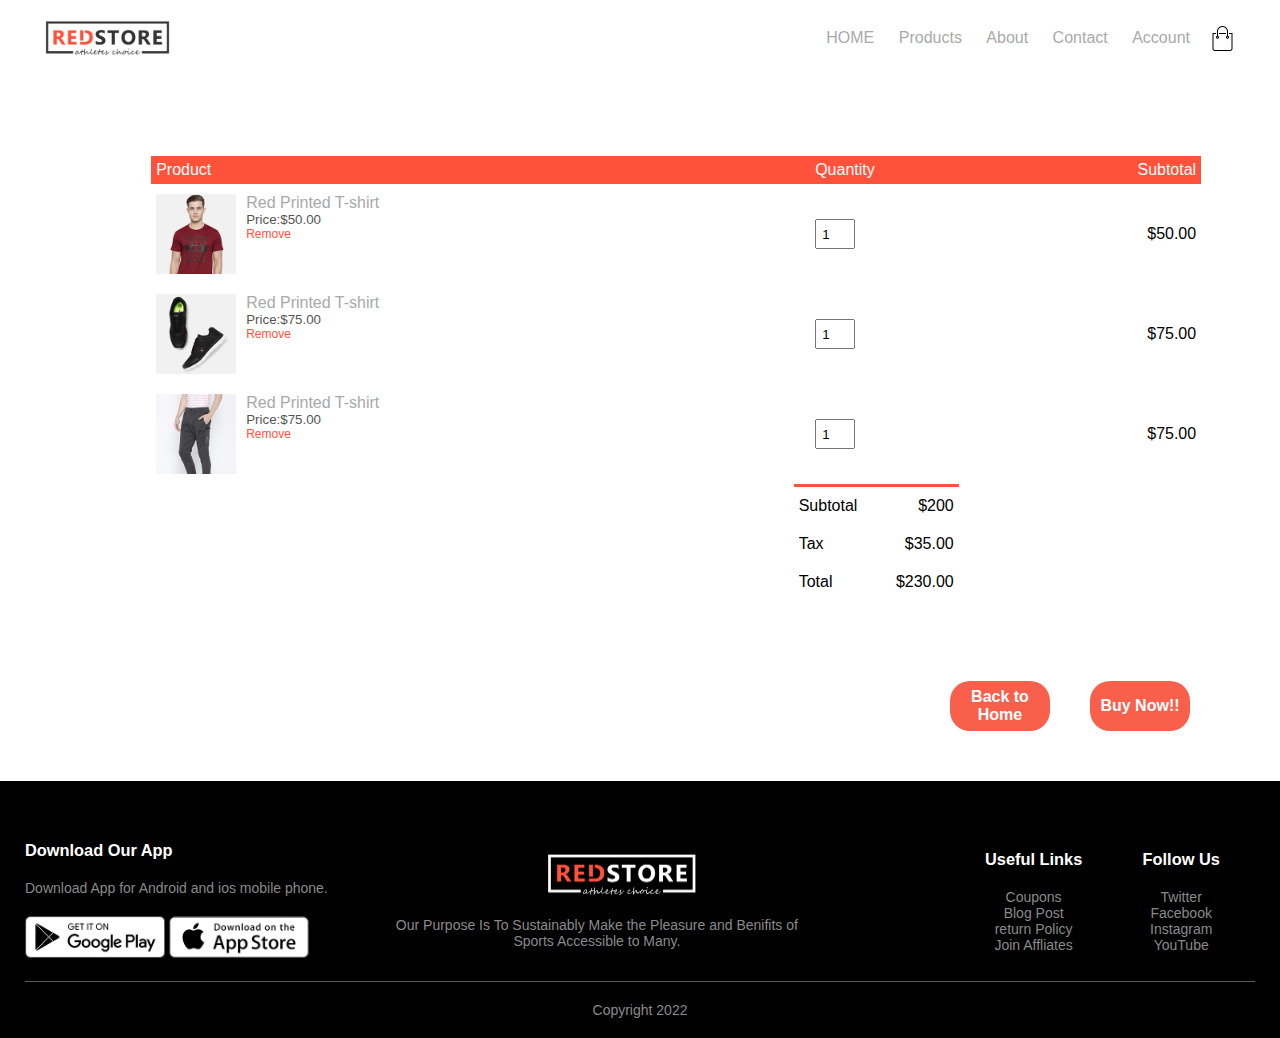
<file: cart.html>
<html lang="en">
  <head>
    <meta charset="UTF-8" />
    <meta http-equiv="X-UA-Compatible" content="IE=edge" />
    <meta name="viewport" content="width=device-width, initial-scale=1.0" />
    <title>All-Products RedStore |Ecommerce Website Design</title>
    <link rel="stylesheet" href="style.css" />
    <link
      rel="stylesheet"
      href="https://cdnjs.cloudflare.com/ajax/libs/font-awesome/4.7.0/css/font-awesome.min.css"
    />
  </head>
  <body onchange="altotal();fultotal();">
    <div class="container">

      <!-- git test -->
      <div class="navbar">
        <div class="logo">
          <a href="home.html"><img src="images/logo.png" width="125px" /></a>
        </div>
        <nav>
          <ul id="menuitems">
            <li id="hovnav"><a href="home.html">HOME</a></li>
            <li id="hovnav"><a href="products.html">Products</a></li>
            <li id="hovnav"><a href="#about">About</a></li>
            <li id="hovnav"><a href="#about">Contact</a></li>
            <li id="hovnav"><a href="login.html">Account</a></li>
          </ul>
        </nav>
        <a href="cart.html"
          ><img src="images/cart.png" width="25px" height="25px"
        /></a>
        <img src="images/menu.png" class="menuicon" onclick="menutoggle()" />
      </div>
    </div>
    <!-- ---------cart iteam details------------->
    <div class="actualconfirm">
      <div class="confirm" id="confirm">
        <span style="font-size: 18px; color: black"
          >Do you wish to delete?</span
        >
        <div>
          <div class="buttons">
            <button style="border-radius: 0px 0px 0px 10px">Cancel</button>
            <button
              style="border-radius: 0px 0px 10px 0px"
              onclick="deleteitem()"
            >
              OK
            </button>
          </div>
        </div>
      </div>
    </div>

    <div class="small-container cart-page">
      <table>
        <tr>
          <th>Product</th>
          <th>Quantity</th>
          <th>Subtotal</th>
        </tr>
        <tr id="1strow">
          <td>
            <div class="cart-info">
              <img src="images/buy-1.jpg" />
              <div>
                <p>Red Printed T-shirt</p>
                <small>Price:$50.00</small>
                <br />
                <a href="" onclick="remove()">Remove</a>
              </div>
            </div>
          </td>
          <td>
            <input
              type="number"
              id="inum1"
              onchange="stotal1(50.00)"
              value="1"
              min="1"
            />
          </td>
          <td>$<span id="i1">50.00</span></td>
        </tr>
        <tr>
          <td>
            <div class="cart-info">
              <img src="images/buy-2.jpg" />
              <div>
                <p>Red Printed T-shirt</p>
                <small>Price:$75.00</small>
                <br />
                <a href="" onclick="remove()">Remove</a>
              </div>
            </div>
          </td>
          <td>
            <input
              type="number"
              id="inum2"
              onchange="stotal2(75.00)"
              value="1"
              min="1"
            />
          </td>
          <td>$<span id="i2">75.00</span></td>
        </tr>
        <tr>
          <td>
            <div class="cart-info">
              <img src="images/buy-3.jpg" />
              <div>
                <p>Red Printed T-shirt</p>
                <small>Price:$75.00</small>
                <br />
                <a href="" onclick="remove()">Remove</a>
              </div>
            </div>
          </td>
          <td>
            <input
              type="number"
              id="inum3"
              onchange="stotal3(75.00)"
              value="1"
              min="1"
            />
          </td>
          <td>$<span id="i3">75.00</span></td>
        </tr>
      </table>
      <div class="total-price">
        <table>
          <tr>
            <td>Subtotal</td>
            <td>$<span id="subtot">200</span></td>
          </tr>
          <tr>
            <td>Tax</td>
            <td>$<span id="tax">35.00</span></td>
          </tr>
          <tr>
            <td>Total</td>
            <td>$<span id="fultot">230.00</span></td>
          </tr>
        </table>
      </div>
    </div>
    <div class="buybut">
      <a href="home.html"><button>Back to Home</button></a>
      <a href=""><button>Buy Now!!</button></a>
    </div>
    <!------footer ------>
    <div class="footer" id="about">
      <div class="container">
        <div class="out">
          <div class="footer-in4">
            <h3>Download Our App</h3>
            <p>Download App for Android and ios mobile phone.</p>
            <div class="applogo">
              <img src="images/play-store.png" alt="playstore" />
              <img src="images/app-store.png" alt="appstore" />
            </div>
          </div>
          <div class="footer-in5">
            <img src="images/logo-white.png" />
            <p>
              Our Purpose Is To Sustainably Make the Pleasure and Benifits of
              Sports Accessible to Many.
            </p>
          </div>
          <div class="footer-in6">
            <h3>Useful Links</h3>
            <ul>
              <li>Coupons</li>
              <li>Blog Post</li>
              <li>return Policy</li>
              <li>Join Affliates</li>
            </ul>
          </div>
          <div class="footer-in7">
            <h3>Follow Us</h3>
            <ul>
              <li>Twitter</li>
              <li>Facebook</li>
              <li>Instagram</li>
              <li>YouTube</li>
            </ul>
          </div>
        </div>
        <hr />
        <p class="copyright">Copyright 2022</p>
      </div>
    </div>
    <!-- js for toggle menu ------>
    <script>
      var menuitems = document.getElementById("menuitems");
      menuitems.style.maxHeight == "0px";

      function menutoggle() {
        if (menuitems.style.maxHeight == "0px") {
          menuitems.style.maxHeight == "200px";
        } else {
          menuitems.style.maxHeight == "0px";
        }
      }
      function stotal1(k) {
        let item = document.getElementById("inum1").value;
        document.getElementById("i1").innerHTML = k * item;
      }
      function stotal2(k) {
        let item = document.getElementById("inum2").value;
        document.getElementById("i2").innerHTML = k * item;
      }
      function stotal3(k) {
        let item = document.getElementById("inum3").value;
        document.getElementById("i3").innerHTML = k * item;
      }
      function altotal() {
        var x = document.getElementById("i1").innerHTML;
        var y = document.getElementById("i2").innerHTML;
        var z = document.getElementById("i3").innerHTML;
        document.getElementById("subtot").innerHTML =
          Number(x) + Number(y) + Number(z);
      }
      function fultotal() {
        var x = document.getElementById("tax").innerHTML;
        var tot1 = document.getElementById("subtot").innerHTML;
        document.getElementById("fultot").innerHTML = Number(x) + Number(tot1);
      }
      // function remove() {
      //   alert("Do you want to remove?");
      // }
      function remove() {
        actualconfirm.style.display = "block";
      }
      function deleteitem() {}
    </script>
  </body>
</html>
</file>
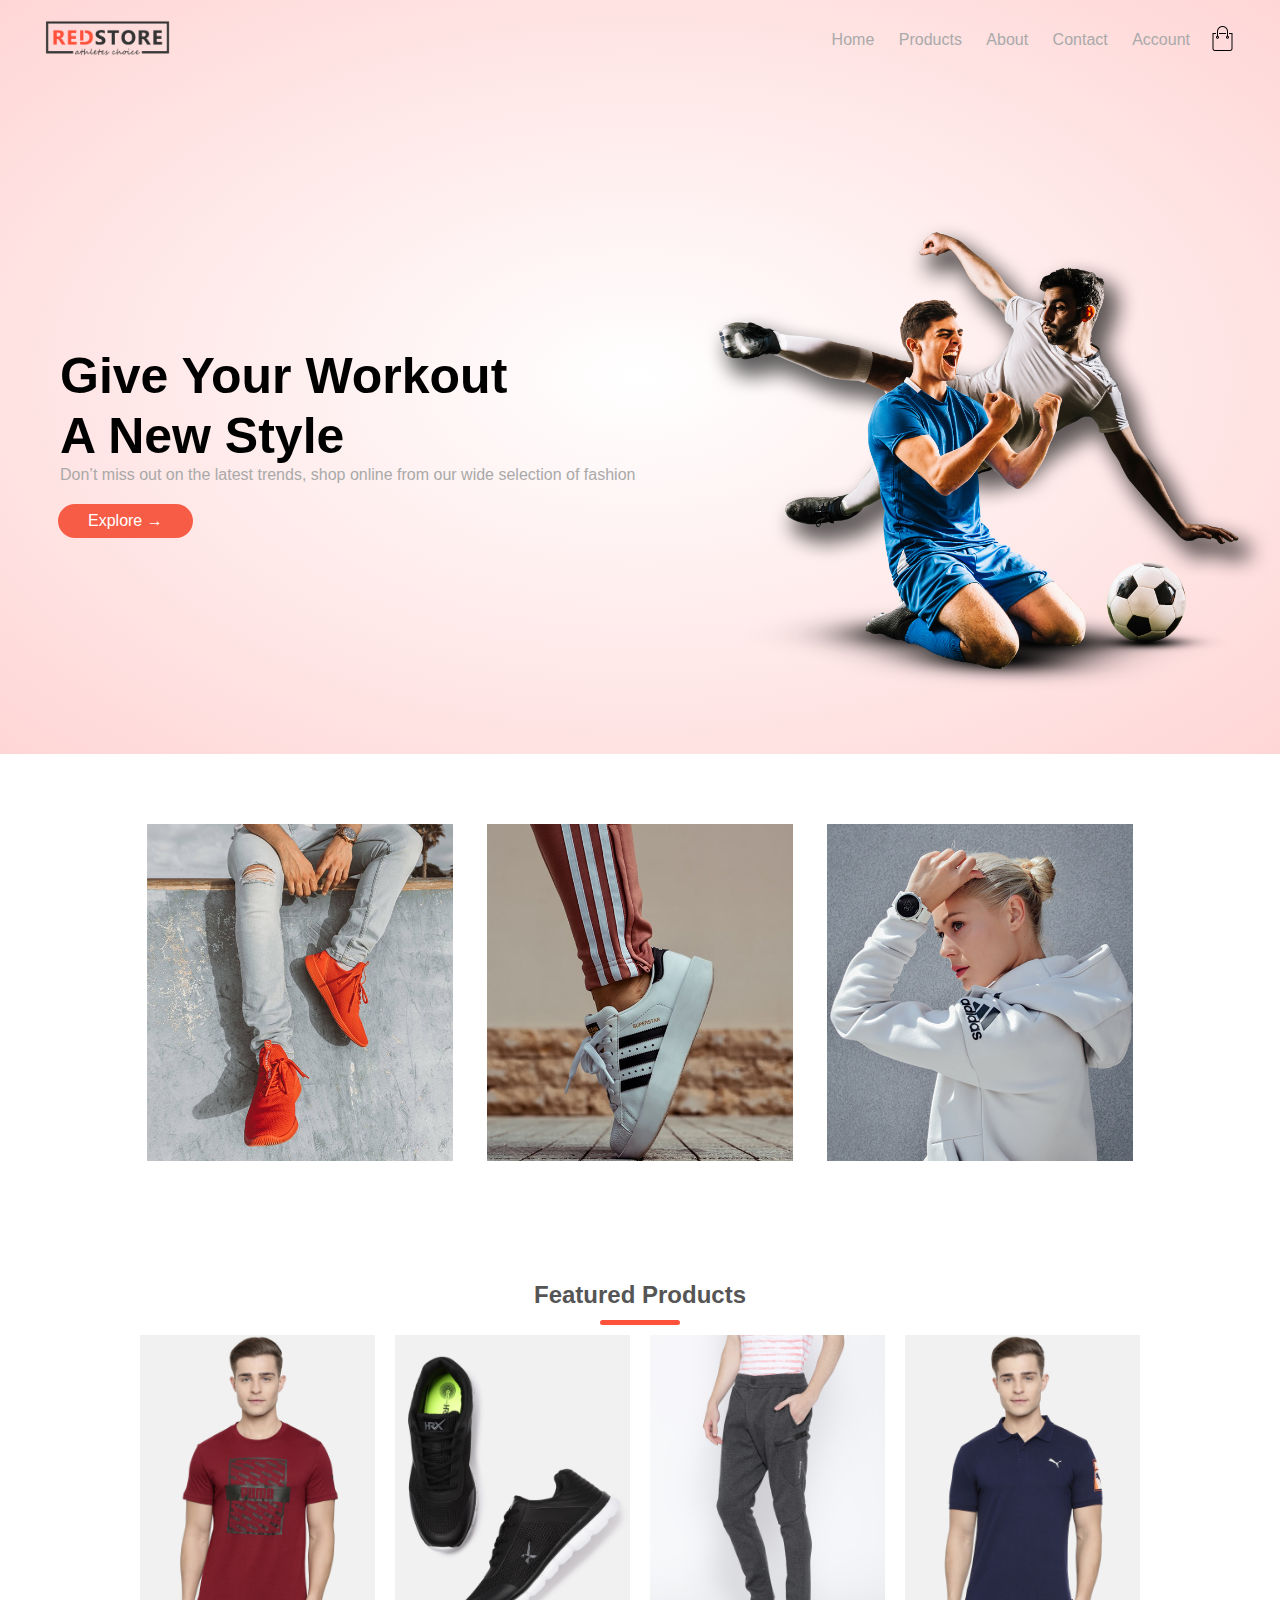
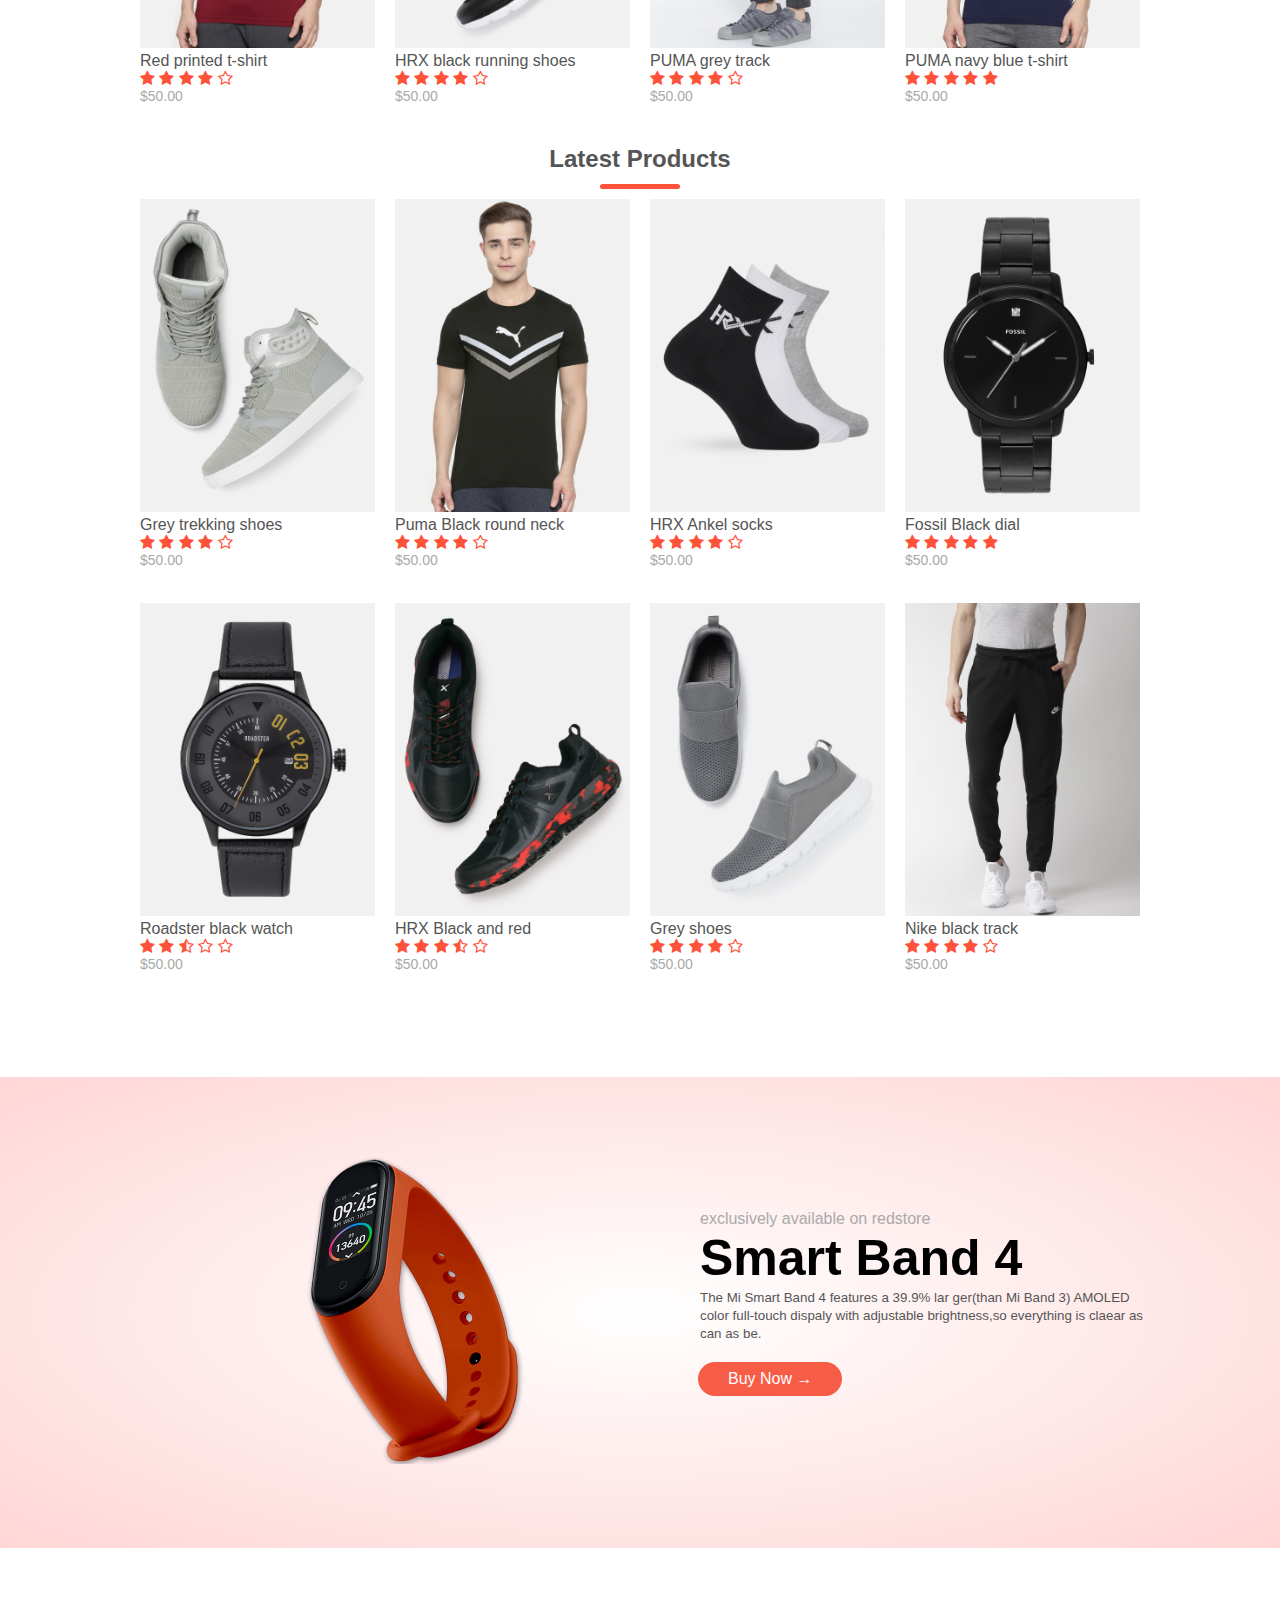
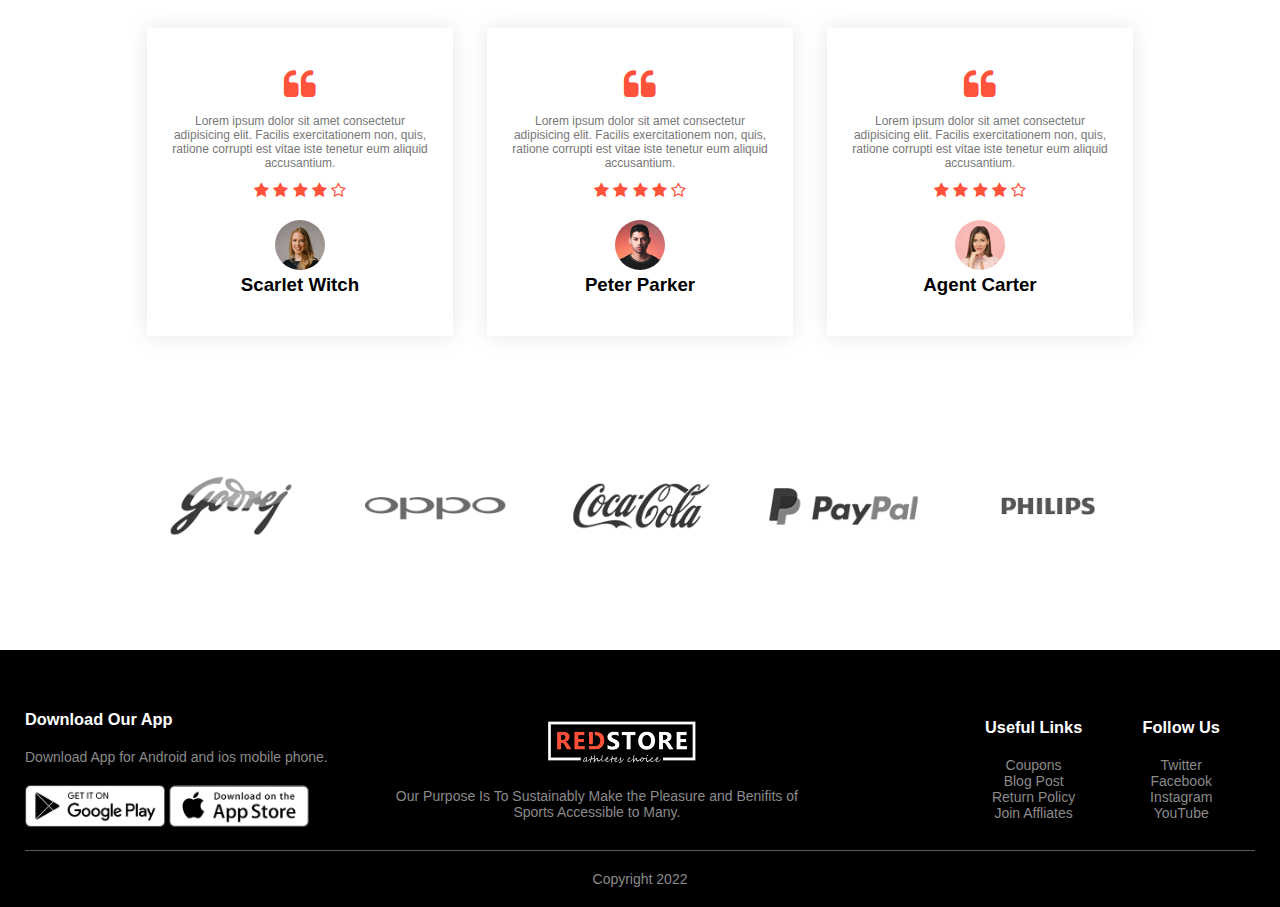
<file: home.html>
<!DOCTYPE html>
<html lang="en">
<head>
    <meta charset="UTF-8">
    <meta http-equiv="X-UA-Compatible" content="IE=edge">
    <meta name="viewport" content="width=device-width, initial-scale=1.0">
    <title>e-store</title>
    <link rel="stylesheet" href="style.css">
   <link rel="stylesheet" href="https://cdnjs.cloudflare.com/ajax/libs/font-awesome/4.7.0/css/font-awesome.min.css">

</head>
<body>
    <div class="header">
        <div class="container">
            <div class="navbar">
                <div class="logo">
                    <a href="home.html"><img src="images/logo.png" width="125px"/></a>
                </div>
                <nav>
                <ul id="menuitems">
                    <li id="hovnav"><a href="home.html" >Home</a></li>
                    <li id="hovnav" ><a href="products.html">Products</a></li>
                    <li id="hovnav"><a href="#about">About</a></li>
                    <li id="hovnav"><a href="#about">Contact</a></li>
                    <li id="hovnav"><a href="login.html">Account</a></li>
                    
                </ul>
               </nav>
                <a href="cart.html"><img src="images/cart.png" width="25px" height="25px"></a>
                 <img src="images/menu.png" class="menuicon" onclick="menutoggle()">
            </div>
        </div>
        <div class="out">
            <div class="in">
                <h1>Give Your Workout<br>A New Style</br></h1>
                <p>Don’t miss out on the latest trends, shop online from our wide selection of fashion</p>
                <a href="products.html" class="button">Explore &#8594;</a>
            </div>
            <div class="in">
                <img src="images/image1.png">
            </div>
        </div>
    </div>
    
    <div class="categories">
      <div class="smallcontainer">
          <div class="out">
            <div class="in1">
                <img src="images/category-1.jpg">
            </div>
            <div class="in1">
                <img src="images/category-2.jpg">
            </div>
            <div class="in1">
                <img src="images/category-3.jpg">
            </div>
         </div>
        </div>
         
    </div>
    <div class="smallcontainer">
      <h2 class="title">Featured Products</h2>
      <div class="out">
        <div class="in2">
          <a href="product-details.html" target="blank"><img src="images/product-1.jpg" /></a>
          <a href="product-details.html" target="blank"><h4>Red printed t-shirt</h4></a>
          <div class="rating">
            <i class="fa fa-star"></i>
            <i class="fa fa-star"></i>
            <i class="fa fa-star"></i>
            <i class="fa fa-star"></i>
            <i class="fa fa-star-o"></i>
          </div>
          <p>$50.00</p>
        </div>
        <div class="in2">
          <img src="images/product-2.jpg" />
          <h4>HRX black running shoes</h4>
          <div class="rating">
            <i class="fa fa-star"></i>
            <i class="fa fa-star"></i>
            <i class="fa fa-star"></i>
            <i class="fa fa-star"></i>
            <i class="fa fa-star-o"></i>
          </div>
          <p>$50.00</p>
        </div>
        <div class="in2">
          <img src="images/product-3.jpg" />
          <h4>PUMA grey track</h4>
          <div class="rating">
            <i class="fa fa-star"></i>
            <i class="fa fa-star"></i>
            <i class="fa fa-star"></i>
            <i class="fa fa-star"></i>
            <i class="fa fa-star-o"></i>
          </div>
          <p>$50.00</p>
        </div>
        <div class="in2">
          <img src="images/product-4.jpg" />
          <h4>PUMA navy blue t-shirt</h4>
          <div class="rating">
            <i class="fa fa-star check ed"></i>
            <i class="fa fa-star"></i>
            <i class="fa fa-star"></i>
            <i class="fa fa-star"></i>
            <i class="fa fa-star"></i>
          </div>
          <p>$50.00</p>
        </div>
      </div>
      <!-- latest products -->
      <h2 class="title">Latest Products</h2>
      <div class="out">
        <div class="in2">
          <img src="images/product-5.jpg" />
          <h4>Grey trekking shoes</h4>
          <div class="rating">
            <i class="fa fa-star"></i>
            <i class="fa fa-star"></i>
            <i class="fa fa-star"></i>
            <i class="fa fa-star"></i>
            <i class="fa fa-star-o"></i>
          </div>
          <p>$50.00</p>
        </div>
        <div class="in2">
          <img src="images/product-6.jpg" />
          <h4>Puma Black round neck</h4>
          <div class="rating">
            <i class="fa fa-star"></i>
            <i class="fa fa-star"></i>
            <i class="fa fa-star"></i>
            <i class="fa fa-star"></i>
            <i class="fa fa-star-o"></i>
          </div>
          <p>$50.00</p>
        </div>
        <div class="in2">
          <img src="images/product-7.jpg" />
          <h4>HRX Ankel socks</h4>
          <div class="rating">
            <i class="fa fa-star"></i>
            <i class="fa fa-star"></i>
            <i class="fa fa-star"></i>
            <i class="fa fa-star"></i>
            <i class="fa fa-star-o"></i>
          </div>
          <p>$50.00</p>
        </div>
        <div class="in2">
          <img src="images/product-8.jpg" />
          <h4>Fossil Black dial</h4>
          <div class="rating">
            <i class="fa fa-star"></i>
            <i class="fa fa-star"></i>
            <i class="fa fa-star"></i>
            <i class="fa fa-star"></i>
            <i class="fa fa-star"></i>
          </div>
          <p>$50.00</p>
        </div>
      </div>
      <div class="out">
        <div class="in2">
          <img src="images/product-9.jpg" />
          <h4>Roadster black watch</h4>
          <div class="rating">
            <i class="fa fa-star"></i>
            <i class="fa fa-star"></i>
            <i class="fa fa-star-half-o"></i>
            <i class="fa fa-star-o"></i>
            <i class="fa fa-star-o"></i>
          </div>
          <p>$50.00</p>
        </div>
        <div class="in2">
          <img src="images/product-10.jpg" />
          <h4>HRX Black and red</h4>
          <div class="rating">
            <i class="fa fa-star"></i>
            <i class="fa fa-star"></i>
            <i class="fa fa-star"></i>
            <i class="fa fa-star-half-o"></i>
            <i class="fa fa-star-o"></i>
          </div>
          <p>$50.00</p>
        </div>
        <div class="in2">
          <img src="images/product-11.jpg" />
          <h4>Grey shoes</h4>
          <div class="rating">
            <i class="fa fa-star"></i>
            <i class="fa fa-star"></i>
            <i class="fa fa-star"></i>
            <i class="fa fa-star"></i>
            <i class="fa fa-star-o"></i>
          </div>
          <p>$50.00</p>
        </div>
        <div class="in2">
          <img src="images/product-12.jpg" />
          <h4>Nike black track</h4>
          <div class="rating">
            <i class="fa fa-star"></i>
            <i class="fa fa-star"></i>
            <i class="fa fa-star"></i>
            <i class="fa fa-star"></i>
            <i class="fa fa-star-o"></i>
          </div>
          <p>$50.00</p>
        </div>
      </div>
    </div>
    
           <!--offer  -->
           <div class="offer">
            <div class=smallcontainer>
             <div class="out">
              <div class="in">
               <img src="images/exclusive.png" class="offerimg">
              </div>
              <div class="in">
               <p>exclusively available on redstore</p>
               <h1>Smart Band 4</h1>
               <small>The Mi Smart Band 4 features a 39.9% lar
                ger(than Mi Band 3) AMOLED color full-touch dispaly with adjustable
                 brightness,so everything is claear as can as be.</small><br>
                <a href="https://store.mi.com/in/search_Watch-0-10-0" target="_blank" class=button >Buy Now &#8594</a>
              </div>
             </div>
            </div>
           </div>
  <!-------- testimonial ---------->
       <div class="testimonial">
        <div class="smallcontainer">
         <div class="out">
          <div class="in1">
            <i class="fa fa-quote-left" ></i>
           <p>Lorem ipsum dolor sit amet consectetur adipisicing elit. 
            Facilis exercitationem non, quis, ratione corrupti
             est vitae iste tenetur eum aliquid accusantium.</p>
           <div class="rating">
                  <i class="fa fa-star" ></i>
                  <i class="fa fa-star" ></i>
                  <i class="fa fa-star" ></i>
                  <i class="fa fa-star" ></i>
                  <i class="fa fa-star-o" ></i>
            </div>
            <img src="images/user-1.png">
            <h3>Scarlet Witch</h3>
          </div>
           <div class="in1">
            <i class="fa fa-quote-left" ></i>
           <p>Lorem ipsum dolor sit amet consectetur adipisicing elit. 
            Facilis exercitationem non, quis, ratione corrupti
             est vitae iste tenetur eum aliquid accusantium.</p>
           <div class="rating">
                  <i class="fa fa-star" ></i>
                  <i class="fa fa-star" ></i>
                  <i class="fa fa-star" ></i>
                  <i class="fa fa-star" ></i>
                  <i class="fa fa-star-o" ></i>
                </div>
            <img src="images/user-2.png">
            <h3>Peter Parker</h3>
           </div>
           <div class="in1">
            <i class="fa fa-quote-left" ></i>
           <p>Lorem ipsum dolor sit amet consectetur adipisicing elit. 
            Facilis exercitationem non, quis, ratione corrupti
             est vitae iste tenetur eum aliquid accusantium.</p>
           <div class="rating">
                  <i class="fa fa-star" ></i>
                  <i class="fa fa-star" ></i>
                  <i class="fa fa-star" ></i>
                  <i class="fa fa-star" ></i>
                  <i class="fa fa-star-o" ></i>
                </div>
            <img src="images/user-3.png">
            <h3>Agent Carter</h3>
          </div>
         </div>
        </div>
       </div>
  <!--------brands --------->
     <div class="brands">
      <div class="smallcontainer">
       <div class="out">
        <div class="in3">
         <img src="images/logo-godrej.png" alt="godrej">
        </div>
        <div class="in3">
         <img src="images/logo-oppo.png" alt="oppo">
        </div>
        <div class="in3">
         <img src="images/logo-coca-cola.png" alt="cocacola">
        </div>
        <div class="in3">
         <img src="images/logo-paypal.png" alt="paypal">
        </div>
        <div class="in3">
         <img src="images/logo-philips.png" alt="philips">
        </div>
       </div>
      </div>
     </div>
  <!------footer ------>
     <div class="footer" id="about">
      <div class="container">
       <div class="out">
        <div class="footer-in4">
          <h3>Download Our App</h3>
          <p>Download App for Android and ios mobile phone.</p>
          <div class="applogo">
            <img src="images/play-store.png" alt="playstore">
            <img src="images/app-store.png" alt="appstore">
          </div>
        </div>
        <div class="footer-in5">
         <img src="images/logo-white.png" >
         <p>Our Purpose Is To Sustainably Make the Pleasure and Benifits of Sports Accessible to Many.</p>
        </div>
        <div class="footer-in6">
         <h3>Useful Links</h3>
         <ul>
           <li>Coupons</li>
           <li>Blog Post</li>
           <li>Return Policy</li>
           <li>Join Affliates</li>
         </ul>
        </div>
        <div class="footer-in7">
         <h3>Follow Us</h3>
         <ul>
           <li>Twitter</li>
           <li>Facebook</li>
           <li>Instagram</li>
           <li>YouTube</li>
         </ul>
        </div>
       </div>
       <hr>
       <p class="copyright">Copyright 2022</p>
      </div>
     </div>
     <!-- js for toggle menu -->
     <script>
       var menuitems=document.getElementById('menuitems');
       menuitems.style.maxHeight=="0px";
       function menutoggle(){
         if( menuitems.style.maxHeight=="0px")
         {
            menuitems.style.maxHeight=="200px";
         }
         else
         {
            menuitems.style.maxHeight=="0px";
         }
       }
      

     </script>
</body>
</html>
</file>
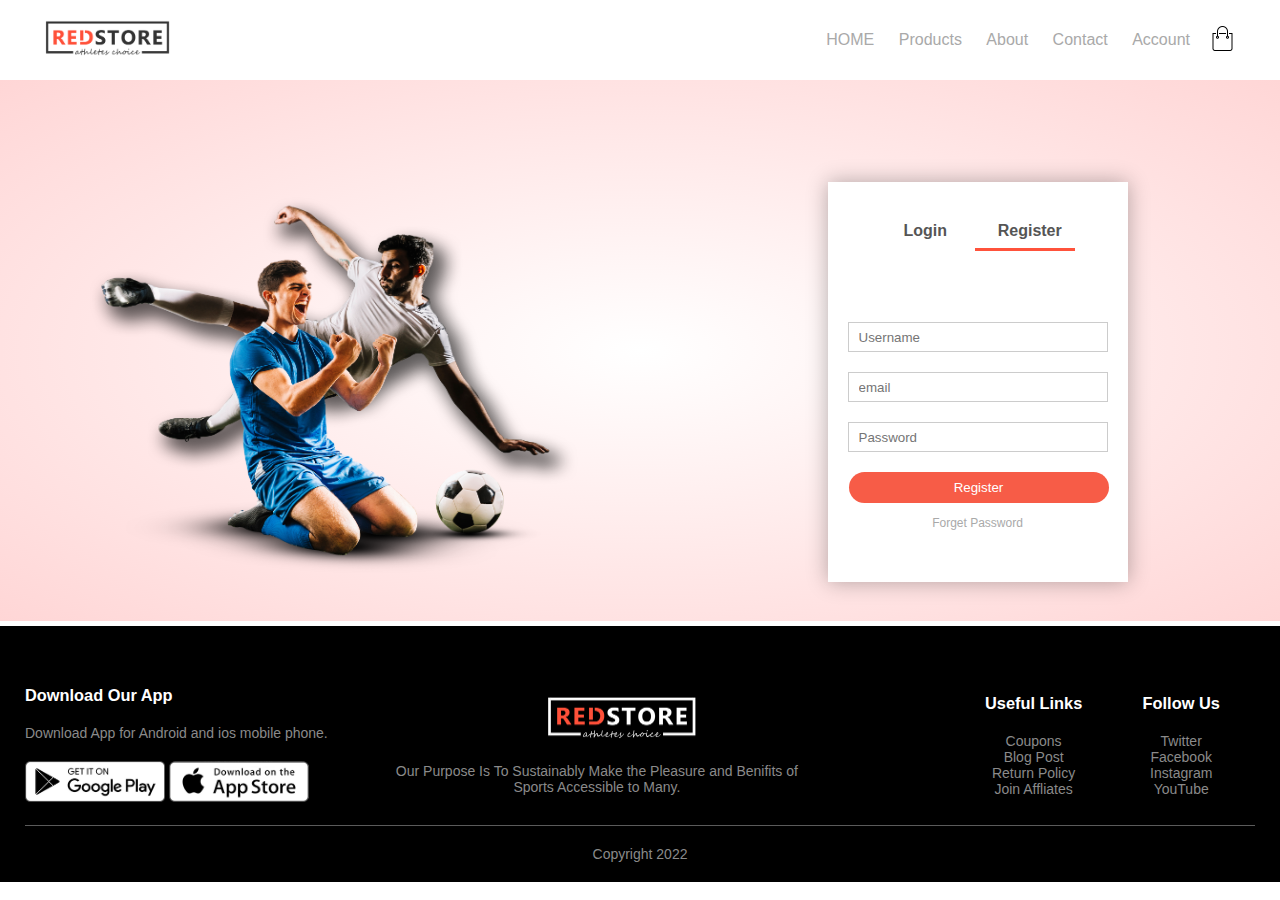
<file: login.html>
<!DOCTYPE html>
<html lang="en">
  <head>
    <title>Account page</title>
    <link rel="stylesheet" href="style.css" />
  </head>
  <body>
    <div class="container">
      <div class="navbar">
        <div class="logo">
          <a href="home.html"><img src="images/logo.png" width="125px"/></a>
        </div>
        <nav>
          <ul id="menuitems">
            <li id="hovnav"><a href="home.html">HOME</a></li>
            <li id="hovnav"><a href="products.html">Products</a></li>
            <li id="hovnav"><a href="#about">About</a></li>
            <li id="hovnav"><a href="#about">Contact</a></li>
            <li id="hovnav"><a href="login.html">Account</a></li>
          </ul>
        </nav>
        <a href="cart.html"
          ><img src="images/cart.png" width="25px" height="25px"
        /></a>
        <img src="images/menu.png" class="menuicon" onclick="menutoggle()" />
      </div>
    </div>
    <div class="account-page">
      <div class="container">
        <div class="out">
          <div class="in ac-img">
            <img src="images/image1.png" width="60%" />
          </div>

          <div class="in">
            <div class="form-container">
              <div class="form-button">
                <span onclick="login()">Login</span>
                <span onclick="register()">Register</span>
                <hr id="Indicator" />
              </div>
              <form id="Loginform">
                <input type="text" placeholder="Username" />
                <input type="password" placeholder="Password" />
                <button type="Submit" class="button">Login</button>
                <a href="">Forget Password</a>
              </form>
              <form id="Regform">
                <input type="text" placeholder="Username" />
                <input type="email" placeholder="email" />
                <input type="password" placeholder="Password" />
                <button type="Submit" class="button">Register</button>
                <a href="">Forget Password</a>
              </form>
            </div>
          </div>
        </div>
      </div>
    </div>
    <div class="footer loginfooter" id="about">
      <div class="container">
        <div class="out">
          <div class="footer-in4">
            <h3>Download Our App</h3>
            <p>Download App for Android and ios mobile phone.</p>
            <div class="applogo">
              <img src="images/play-store.png" alt="playstore" />
              <img src="images/app-store.png" alt="appstore" />
            </div>
          </div>
          <div class="footer-in5">
            <img src="images/logo-white.png" />
            <p>
              Our Purpose Is To Sustainably Make the Pleasure and Benifits of
              Sports Accessible to Many.
            </p>
          </div>
          <div class="footer-in6">
            <h3>Useful Links</h3>
            <ul>
              <li>Coupons</li>
              <li>Blog Post</li>
              <li>Return Policy</li>
              <li>Join Affliates</li>
            </ul>
          </div>
          <div class="footer-in7">
            <h3>Follow Us</h3>
            <ul>
              <li>Twitter</li>
              <li>Facebook</li>
              <li>Instagram</li>
              <li>YouTube</li>
            </ul>
          </div>
        </div>
        <hr />
        <p class="copyright">Copyright 2022</p>
      </div>
    </div>
    <script>
      var Loginform = document.getElementById("Loginform");
      var Regform = document.getElementById("Regform");
      var Indicator = document.getElementById("Indicator");

      function login() {
        Regform.style.transform = "translateX(300px)";
        Loginform.style.transform = "translateX(300px)";
        Indicator.style.transform = "translateX(0px)";
      }
      function register() {
        Regform.style.transform = "translateX(0px)";
        Loginform.style.transform = "translateX(0px)";
        Indicator.style.transform = "translateX(100px)";
      }
    </script>
  </body>
</html>
</file>
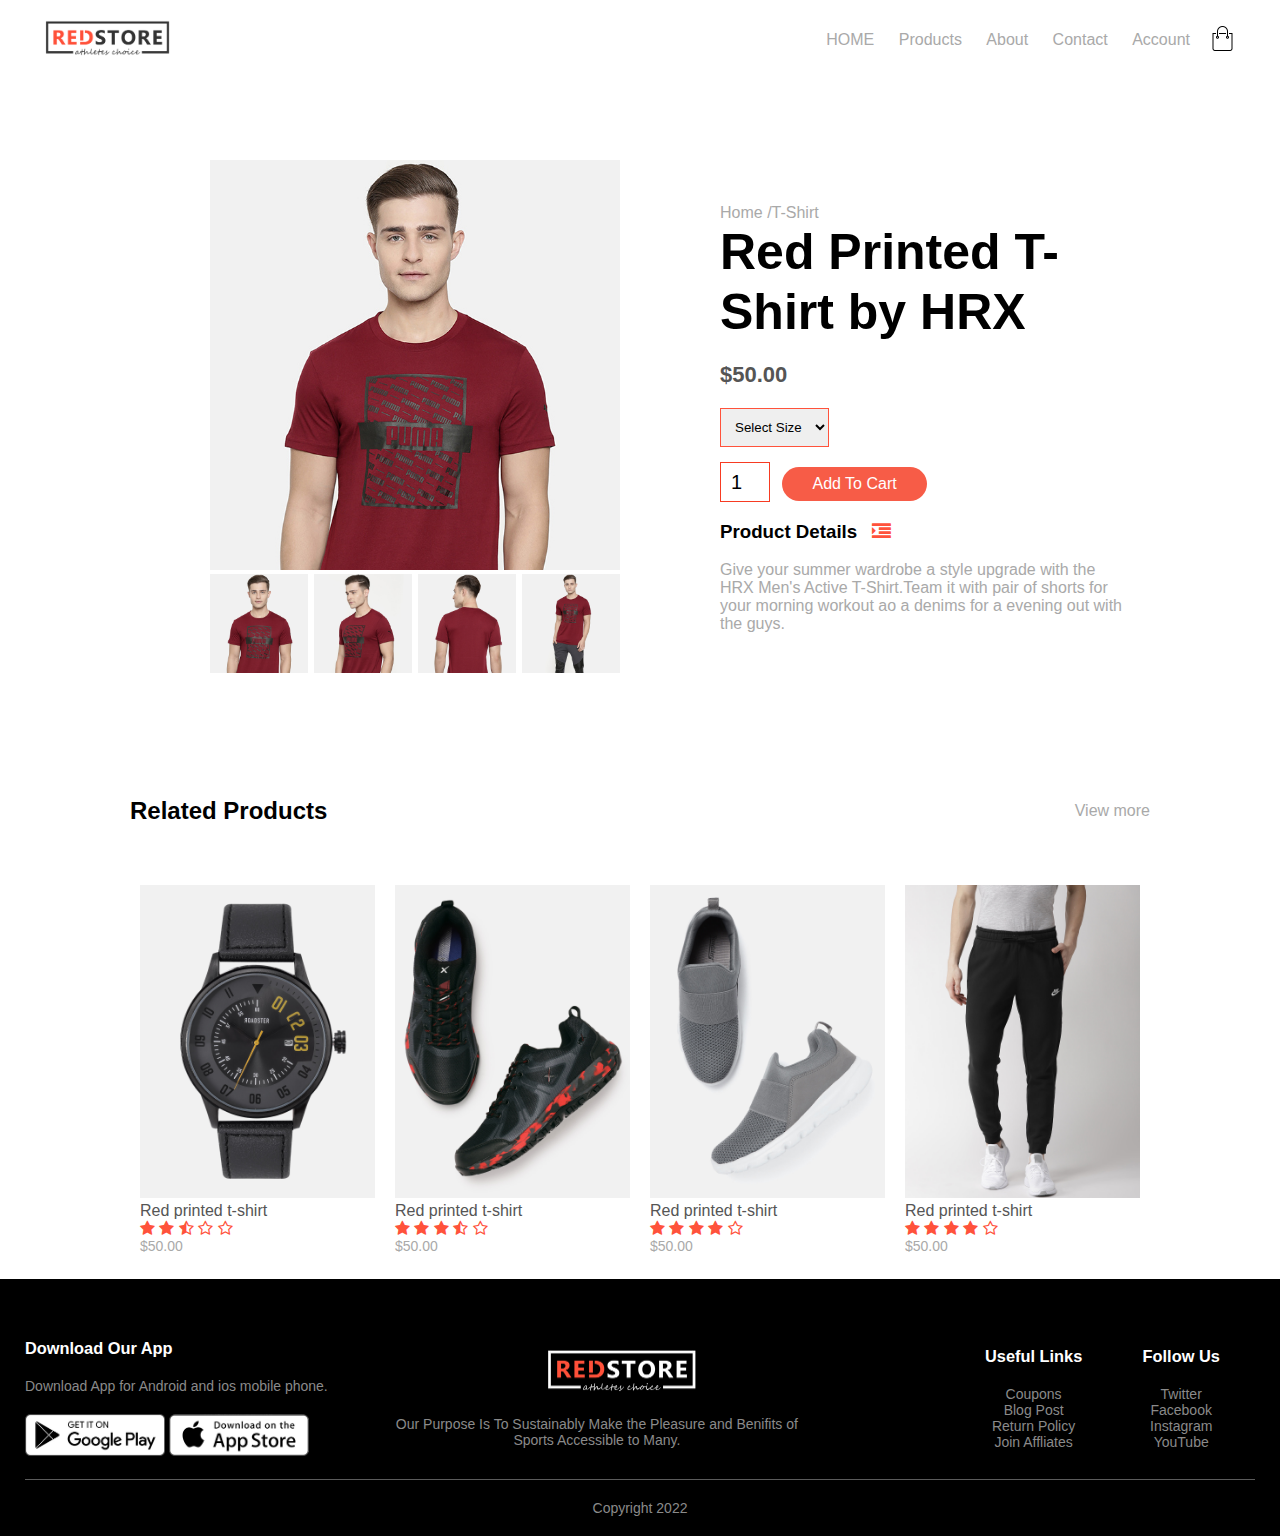
<file: product-details.html>
<!DOCTYPE html>
<html lang="en">
  <head>
    <meta charset="UTF-8" />
    <meta http-equiv="X-UA-Compatible" content="IE=edge" />
    <meta name="viewport" content="width=device-width, initial-scale=1.0" />
    <title><Product-details></title>
    <link rel="stylesheet" href="style.css" />
    <link
      rel="stylesheet"
      href="https://cdnjs.cloudflare.com/ajax/libs/font-awesome/4.7.0/css/font-awesome.min.css"
    />
  </head>

  <body>
    <div class="container">
      <div class="navbar">
        <div class="logo">
          <a href="home.html"><img src="images/logo.png" width="125px"/></a>
        </div>
        <nav>
          <ul id="menuitems">
            <li id="hovnav"><a href="home.html">HOME</a></li>
            <li id="hovnav"><a href="products.html">Products</a></li>
            <li id="hovnav"><a href="#about">About</a></li>
            <li id="hovnav"><a href="#about">Contact</a></li>
            <li id="hovnav"><a href="login.html">Account</a></li>
          </ul>
        </nav>
        <a href="cart.html"
          ><img src="images/cart.png" width="25px" height="25px"
        /></a>
        <img src="images/menu.png" class="menuicon" />
      </div>
    </div>

    <div class="smallcontainer single-product">
      <div class="out">
        <div class="in">
          <img src="images/gallery-1.jpg" width="100%" id="productimg" />

          <div class="small-img-row">
            <div class="small-img-col">
              <img src="images/gallery-1.jpg" width="100%" class="smallimg" />
            </div>
            <div class="small-img-col">
              <img src="images/gallery-2.jpg" width="100%" class="smallimg" />
            </div>
            <div class="small-img-col">
              <img src="images/gallery-3.jpg" width="100%" class="smallimg" />
            </div>
            <div class="small-img-col">
              <img src="images/gallery-4.jpg" width="100%" class="smallimg" />
            </div>
          </div>
        </div>
        <div class="in">
          <p>Home /T-Shirt</p>
          <h1>Red Printed T-Shirt by HRX</h1>
          <h4>$50.00</h4>
          <select>
            <option>Select Size</option>
            <option>XXL</option>
            <option>XL</option>
            <option>Large</option>
            <option>Medium</option>
            <option>Small</option>
          </select>
          <input type="number" value="1" />
          <a class="button" rel="noreferrer">Add To Cart</a>
          <h3>Product Details <i class="fa fa-indent"></i></h3>
          <br />
          <p>
            Give your summer wardrobe a style upgrade with the HRX Men's Active
            T-Shirt.Team it with pair of shorts for your morning workout ao a
            denims for a evening out with the guys.
          </p>
        </div>
      </div>
    </div>

    <div class="smallcontainer">
      <div class="out out2">
        <h2>Related Products</h2>
        <p>View more</p>
      </div>
    </div>
    <div class="smallcontainer">
      <div class="out">
        <div class="in2">
          <img src="images/product-9.jpg" />
          <h4>Red printed t-shirt</h4>
          <div class="rating">
            <i class="fa fa-star"></i>
            <i class="fa fa-star"></i>
            <i class="fa fa-star-half-o"></i>
            <i class="fa fa-star-o"></i>
            <i class="fa fa-star-o"></i>
          </div>
          <p>$50.00</p>
        </div>
        <div class="in2">
          <img src="images/product-10.jpg" />
          <h4>Red printed t-shirt</h4>
          <div class="rating">
            <i class="fa fa-star"></i>
            <i class="fa fa-star"></i>
            <i class="fa fa-star"></i>
            <i class="fa fa-star-half-o"></i>
            <i class="fa fa-star-o"></i>
          </div>
          <p>$50.00</p>
        </div>
        <div class="in2">
          <img src="images/product-11.jpg" />
          <h4>Red printed t-shirt</h4>
          <div class="rating">
            <i class="fa fa-star"></i>
            <i class="fa fa-star"></i>
            <i class="fa fa-star"></i>
            <i class="fa fa-star"></i>
            <i class="fa fa-star-o"></i>
          </div>
          <p>$50.00</p>
        </div>
        <div class="in2">
          <img src="images/product-12.jpg" />
          <h4>Red printed t-shirt</h4>
          <div class="rating">
            <i class="fa fa-star"></i>
            <i class="fa fa-star"></i>
            <i class="fa fa-star"></i>
            <i class="fa fa-star"></i>
            <i class="fa fa-star-o"></i>
          </div>
          <p>$50.00</p>
        </div>
      </div>
    </div>

    <div class="footer" id="about">
      <div class="container">
        <div class="out">
          <div class="footer-in4">
            <h3>Download Our App</h3>
            <p>Download App for Android and ios mobile phone.</p>
            <div class="applogo">
              <img src="images/play-store.png" alt="playstore" />
              <img src="images/app-store.png" alt="appstore" />
            </div>
          </div>
          <div class="footer-in5">
            <img src="images/logo-white.png" />
            <p>
              Our Purpose Is To Sustainably Make the Pleasure and Benifits of
              Sports Accessible to Many.
            </p>
          </div>
          <div class="footer-in6">
            <h3>Useful Links</h3>
            <ul>
              <li>Coupons</li>
              <li>Blog Post</li>
              <li>Return Policy</li>
              <li>Join Affliates</li>
            </ul>
          </div>
          <div class="footer-in7">
            <h3>Follow Us</h3>
            <ul>
              <li>Twitter</li>
              <li>Facebook</li>
              <li>Instagram</li>
              <li>YouTube</li>
            </ul>
          </div>
        </div>
        <hr />
        <p class="copyright">Copyright 2022</p>
      </div>
    </div>
    <!-- js -->
    <script>
      var productimg = document.getElementById("productimg");
      var smallimg = document.getElementsByClassName("smallimg");
      smallimg[0].onclick = function () {
        productimg.src = smallimg[0].src;
      };
      smallimg[1].onclick = function () {
        productimg.src = smallimg[1].src;
      };
      smallimg[2].onclick = function () {
        productimg.src = smallimg[2].src;
      };
      smallimg[3].onclick = function () {
        productimg.src = smallimg[3].src;
      };
    </script>
  </body>
</html>
</file>
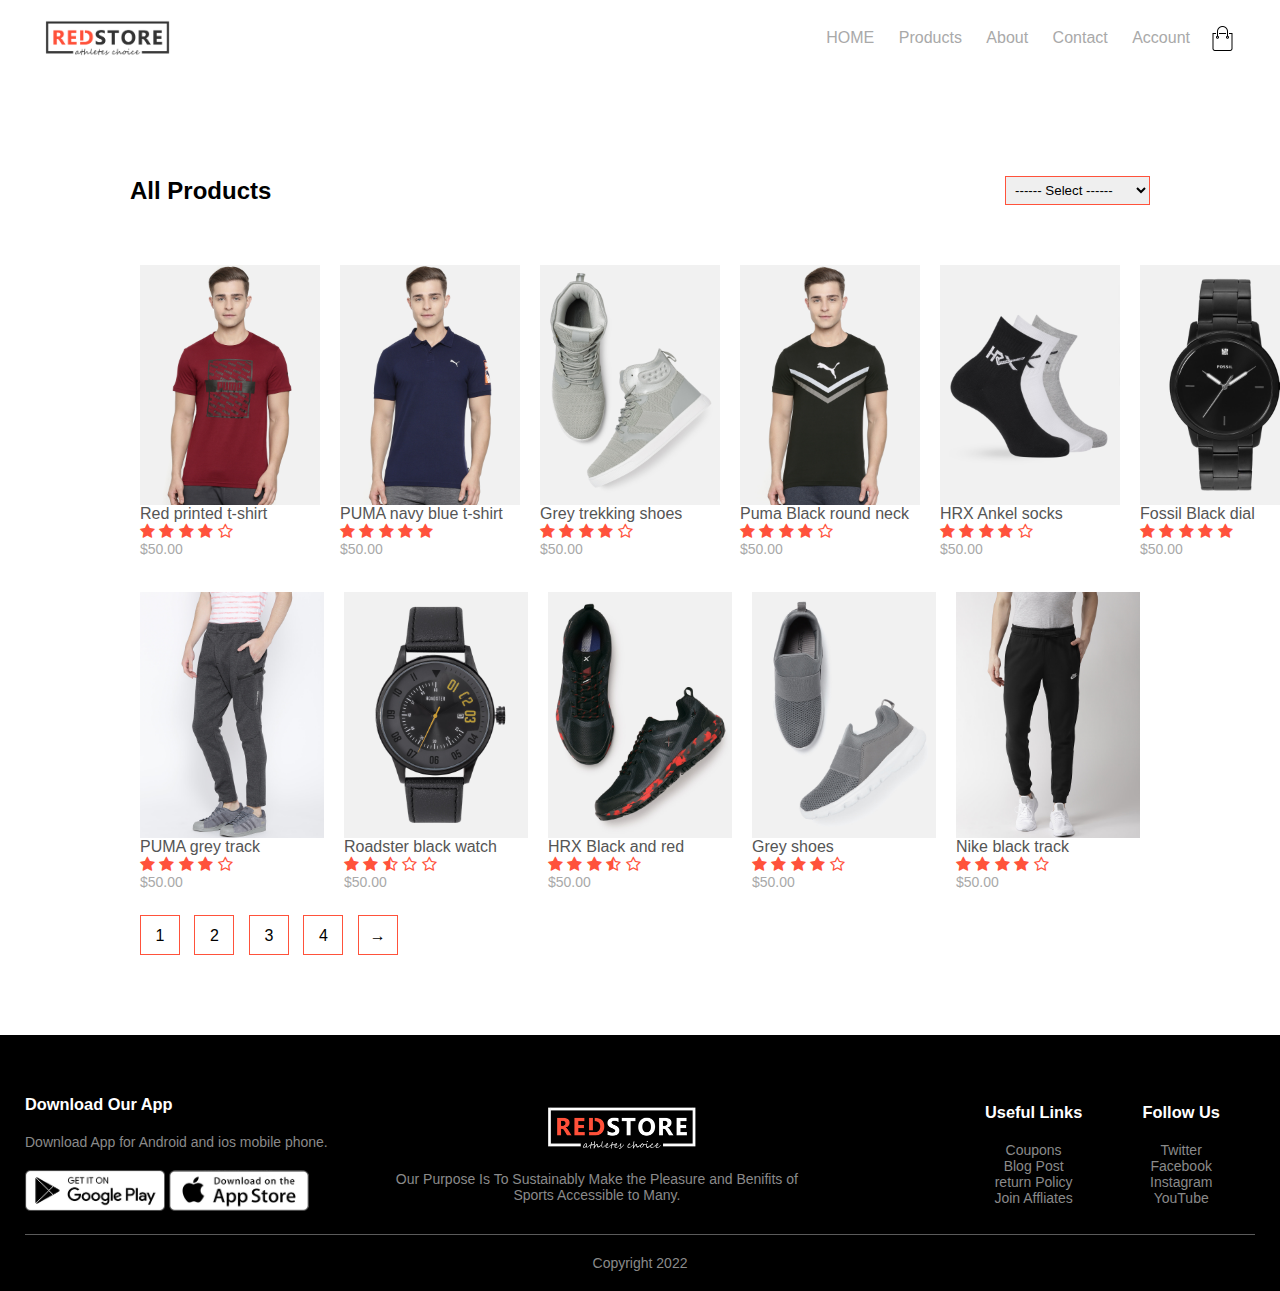
<file: products.html>
<html>
 <head>
  <meta charset="UTF-8">
    <meta http-equiv="X-UA-Compatible" content="IE=edge">
    <meta name="viewport" content="width=device-width, initial-scale=1.0">
    <title>products</title>
    <link rel="stylesheet" href="style.css">
   <link rel="stylesheet" href="https://cdnjs.cloudflare.com/ajax/libs/font-awesome/4.7.0/css/font-awesome.min.css">
 </head>
  
 <body>
  <u></u><div>
    <div class="container">
      <div class="navbar">
        <div class="logo">
          <a href="home.html"><img src="images/logo.png" width="125px"/></a>
        </div>
        <nav>
          <ul id="menuitems">
            <li id="hovnav"><a href="home.html">HOME</a></li>
            <li id="hovnav"><a href="products.html">Products</a></li>
            <li id="hovnav"><a href="#about">About</a></li>
            <li id="hovnav"><a href="#about">Contact</a></li>
           <li id="hovnav"><a href="login.html">Account</a></li>
          </ul>
        </nav>
        <a href="cart.html"><img src="images/cart.png" width="25px" height="25px"></a>
        <img src="images/menu.png" class="menuicon">
      </div>
    </div>

    <div class="smallcontainer">
      <div class="out out2">
        <h2>All Products</h2>
        <select>
          
          <option>------ Select ------</option>
          <option>Short by Price</option>
          <option>Short by Popularity</option>
          <option>Short by Rating</option>
          <option>Short by Sale</option>
        </select>
      </div>
      <div class="out">
        <div class="in2">
          <a href="product-details.html" target="blank"><img src="images/product-1.jpg"></a>
          <h4>Red printed t-shirt</h4>
          <div class="rating">
            <i class="fa fa-star"></i>
            <i class="fa fa-star"></i>
            <i class="fa fa-star"></i>
            <i class="fa fa-star"></i>
            <i class="fa fa-star-o"></i>
          </div>
          <p>$50.00</p>
        </div>
        <div class="in2">
          <a href="product-details.html" target="blank"><img src="images/product-4.jpg"></a>
          <h4>PUMA navy blue t-shirt</h4>
          <div class="rating">
            <i class="fa fa-star check ed"></i>
            <i class="fa fa-star"></i>
            <i class="fa fa-star"></i>
            <i class="fa fa-star"></i>
            <i class="fa fa-star"></i>
          </div>
          <p>$50.00</p>
        </div>
        <div class="in2">
          <img src="images/product-5.jpg">
          <h4>Grey trekking shoes</h4>
          <div class="rating">
            <i class="fa fa-star"></i>
            <i class="fa fa-star"></i>
            <i class="fa fa-star"></i>
            <i class="fa fa-star"></i>
            <i class="fa fa-star-o"></i>
          </div>
          <p>$50.00</p>
        </div>
        <div class="in2">
          <img src="images/product-6.jpg">
          <h4>Puma Black round neck</h4>
          <div class="rating">
            <i class="fa fa-star"></i>
            <i class="fa fa-star"></i>
            <i class="fa fa-star"></i>
            <i class="fa fa-star"></i>
            <i class="fa fa-star-o"></i>
          </div>
          <p>$50.00</p>
        </div>
        <div class="in2">
          <img src="images/product-7.jpg">
          <h4>HRX Ankel socks</h4>
          <div class="rating">
            <i class="fa fa-star"></i>
            <i class="fa fa-star"></i>
            <i class="fa fa-star"></i>
            <i class="fa fa-star"></i>
            <i class="fa fa-star-o"></i>
          </div>
          <p>$50.00</p>
        </div>
        <div class="in2">
          <img src="images/product-8.jpg">
          <h4>Fossil Black dial</h4>
          <div class="rating">
            <i class="fa fa-star"></i>
            <i class="fa fa-star"></i>
            <i class="fa fa-star"></i>
            <i class="fa fa-star"></i>
            <i class="fa fa-star"></i>
          </div>
          <p>$50.00</p>
        </div>
      </div>
      <div class="out">
        <div class="in2">
          <img src="images/product-3.jpg">
          <h4>PUMA grey track</h4>
          <div class="rating">
            <i class="fa fa-star"></i>
            <i class="fa fa-star"></i>
            <i class="fa fa-star"></i>
            <i class="fa fa-star"></i>
            <i class="fa fa-star-o"></i>
          </div>
          <p>$50.00</p>
        </div>
        <div class="in2">
          <img src="images/product-9.jpg">
          <h4>Roadster black watch</h4>
          <div class="rating">
            <i class="fa fa-star"></i>
            <i class="fa fa-star"></i>
            <i class="fa fa-star-half-o"></i>
            <i class="fa fa-star-o"></i>
            <i class="fa fa-star-o"></i>
          </div>
          <p>$50.00</p>
        </div>
        <div class="in2">
          <img src="images/product-10.jpg">
          <h4>HRX Black and red</h4>
          <div class="rating">
            <i class="fa fa-star"></i>
            <i class="fa fa-star"></i>
            <i class="fa fa-star"></i>
            <i class="fa fa-star-half-o"></i>
            <i class="fa fa-star-o"></i>
          </div>
          <p>$50.00</p>
        </div>
        <div class="in2">
          <img src="images/product-11.jpg">
          <h4>Grey shoes</h4>
          <div class="rating">
            <i class="fa fa-star"></i>
            <i class="fa fa-star"></i>
            <i class="fa fa-star"></i>
            <i class="fa fa-star"></i>
            <i class="fa fa-star-o"></i>
          </div>
          <p>$50.00</p>
        </div>
        <div class="in2">
          <img src="images/product-12.jpg">
          <h4>Nike black track</h4>
          <div class="rating">
            <i class="fa fa-star"></i>
            <i class="fa fa-star"></i>
            <i class="fa fa-star"></i>
            <i class="fa fa-star"></i>
            <i class="fa fa-star-o"></i>
          </div>
          <p>$50.00</p>
        </div>
      </div>
      <div class="page-btn">
        <span>1</span>
        <span>2</span>
        <span>3</span>
        <span>4</span>
        <span>&#8594</span>
      </div>
    </div>
    
    <div class="footer" id="about">
      <div class="container">
        <div class="out">
          <div class="footer-in4">
            <h3>Download Our App</h3>
            <p>Download App for Android and ios mobile phone.</p>
            <div class="applogo">
              <img src="images/play-store.png" alt="playstore">
              <img src="images/app-store.png" alt="appstore">
            </div>
          </div>
          <div class="footer-in5">
            <img src="images/logo-white.png">
            <p>
              Our Purpose Is To Sustainably Make the Pleasure and Benifits of
              Sports Accessible to Many.
            </p>
          </div>
          <div class="footer-in6">
            <h3>Useful Links</h3>
            <ul>
              <li>Coupons</li>
              <li>Blog Post</li>
              <li>return Policy</li>
              <li>Join Affliates</li>
            </ul>
          </div>
          <div class="footer-in7">
            <h3>Follow Us</h3>
            <ul>
              <li>Twitter</li>
              <li>Facebook</li>
              <li>Instagram</li>
              <li>YouTube</li>
            </ul>
          </div>
        </div>
        <hr>
        <p class="copyright">Copyright 2022</p>
      </div>
    </div>
    
    
  </div>

</body></html>
</file>
<file: style.css>
*{
    margin: 0px;
    padding: 0px;
    box-sizing: border-box;
}
body{
    font-family: 'poppins',sans-serif;
    
}
.navbar{
    display: flex;
    align-items: center;
    padding: 20px;
    
}
nav{
    text-align: right;
    flex: 1;
}
nav ul{
    display: inline-block;
    list-style-type: none;
    align-items: right;
   
}
nav ul li{
    display: inline-block;
    margin-right: 20px;
    margin-bottom: auto;
    
}
a{
  text-decoration:none;
  color: darkgrey
}
p{
    color: darkgrey;
}
.container{
    max-width: 1300px;
    margin: auto;
    padding-left: 25px;
    padding-right: 25px;
   justify-content: space-around;
   
}
.out{
    display: flex;
    align-items: center;
    justify-content: space-around;
    
    
}
.in{
    flex-basis: 100%;
    min-width: 300px;
    margin-left: 60px;
}
.in img{
    max-width: 100%;
    padding: 50px 0;
}
.in h1{
    font-size: 50px;
    line-height: 60px;
}
.button{
    display: inline-block;
    background: #f75c47;
    color: #fff;
    padding: 8px 30px;
    margin: 20px;
    transform: translateX(-22px);
    border-radius: 30px;
    cursor: pointer;
      /* transition: background 0.5s;   */
}
.button:hover{
    background: #f71a1a
    
}
.header {
    background: radial-gradient(#fff,#ffd6d6);
    
}
 .categories{
    margin: 70px;
   
}
.header .out{
 margin: 70px 0px;
}
.in1{
    flex-basis: 30%;
    min-width: 250px;
    margin-bottom: 30px;
    
}
.in1 img{
 width: 100%;
} 
.smallcontainer{
 max-width: 1080px;
 margin: auto;
 padding-left: 30px;
 padding-right: 30px;
}
.in2{
 flex-basis: 25%;
 padding: 10px;
 min-width: 200px;  
 margin-bottom: 15px;
 transition: transform 0.5s;
}
.in2 img{
 width: 100%;
}
.title{
 text-align: center;
 margin: auto;
 position: relative;
 line-height: 60px;
 color: #555;
}
.title::after{
 content: '';
 background-color: #ff523b;
 width: 80px;
 height: 5px;
 border-radius: 5px;
 position: absolute;
 bottom: 0;
 left: 50%;
 transform:translateX(-50%)
}
h4{
 color: #555;
 font-weight: normal;
}
.in2 p{
  font-size: 14px;
}
.in2:hover{
 transform:translateY(-5px) ;
}
.rating .fa{
 color: #ff523b;
}
.offer{
 background: radial-gradient(#fff,#ffd6d6);
margin-top: 80px;
padding: 30px 0;
}
.in .offerimg{
 padding: 50px;
}
small{
 color: #555;
}
/* testimonials */
.testimonial{
 padding-top: 80px;
}
.testimonial .in1{
 text-align: center;
 padding: 40px 20px;
 box-shadow: 0 0 20px 0px rgba(0, 0, 0, 0.1);
 cursor: pointer;
 transition: transform 0.5s;
}
.testimonial .in1 img{
 width: 50px;
 margin-top: 20px;
 border-radius: 50%;
}
.testimonial .in1:hover{
 transform: translateY(-200px);
 
}
.fa.fa-quote-left{
 font-size: 34px;
 color:#ff523b
}
.in1 p{
 font-size: 12px;
 margin: 12px 0px;
 color: #777;
}
/* brands */
.brands{
 margin: 100px auto;
}
.in3{
 width: 160px;
 /* background: rosybrown; */
}
.in3 img{
 width: 100%;
 cursor: pointer;
 filter: grayscale(100%);
 }
.in3 img:hover{
 filter: grayscale(0);
}
/*-------- footer */
.footer{
 background: #000;
 color: #8a8a8a;
 font-size: 14px;
 padding: 60px 0px 20px 0px;
}
.footer p{
 color:#8a8a8a;
}
.footer h3{
 color: #fff;
 margin-bottom: 20px;
}
.footer-in4 .footer-in5 .footer-in6 .footer-in7{
 min-width: 250px;
 margin-bottom: 20px;
}
.footer-in4{
 flex-basis: 30%;
}
.footer-in5{
 flex: 1;
 text-align: center;
margin-right: 60px;  
}
.footer-in5 img{
 width: 150px;
 margin-bottom: 20px;
 margin-left:50px ;
}
.footer-in6{
    flex-basis: 12%;
    text-align: center;
    margin-left:100px;
}
.footer-in7{
    flex-basis: 12%;
    text-align: center;
}
ul{
    list-style-type: none;
}
.applogo{
    margin-top: 20px;
}
.applogo img{
    width: 140px;
}
.footer hr{
    border: none;
    height: 1px;
    background: #5b5b5b;
    margin: 20px 0;
}
.copyright{
    text-align: center;
}

/* below will make this a responsive webpage */
.menuicon{
 width: 28px;
 margin-left: 20px;
 display: none;
 
}
/*-----------all products-------*/
.out2{

justify-content:space-between;
margin: 100px auto 50px;
}
select{
    border: 1px solid #ff523b;
    padding: 5px;
    
    cursor: pointer;
}
select:focus{
    outline: none;
}

.page-btn{
    margin: 0 auto 80px auto;

}
.page-btn span{
    display: inline-block;
    border: 1px solid #ff523b;
    margin-left: 10px;
    width: 40px;
    height: 40px;
    text-align:center;
    line-height: 40px;
    cursor: pointer;
}
.page-btn span:hover{
    background-color: #ff523b;
    color: #fff;
}
/*single product details--------------------*/
.single-product{
    margin-top: 60px;
    margin-bottom: 60px;
}
.single-product .in img{
    padding: 0px;
}
.single-product .in{
    padding: 20px;
}
.single-product h4{
    margin: 20px 0;
    font-size: 22px;
    font-weight: bold;
}
.single-product select{
    display: block;
    padding: 10px;
    margin-top: 20px;
}
.single-product input{
    width: 50px;
    height: 40px;
    padding-left: 10px;
    font-size: 20px;
    margin-right: 10px;
    border: 1px solid #f73b22;

}
input:focus{
    outline: none;
}
.single-product .fa{
    color: #ff523b;
    margin-left: 10px;
}

.small-img-row{
    display: flex;
    justify-content: space-between;

}
.small-img-col{
    flex-basis: 24%;
    cursor: pointer;
    
}
/* login */
.account-page{
    padding: 50px 0;
    background: radial-gradient(#fff,#ffd6d6);
    height: 14.3cm;
}
.form-container{
    background: #fff;
    width: 300px;
    height: 400px;
    text-align: center;
    position: relative;
    padding: 20px 0;
    margin: auto;
    box-shadow: 0px 0px 20px 0px rgba(0, 0, 0, 0.3);
   overflow:hidden;
}
.ac-img img{
    height: 500px;
    width: 500px;
}
.form-container span{
    font-weight: bold;
    padding: 0px 10px;
    color:#555;
    cursor: pointer;
    width: 100px;
    display: inline-block;
}
.form-button{
    display: inline-block;
    padding:20px

}
.form-container form{
    max-width: 300px;
    padding: 0 20px;
    position: absolute;
    top: 130px;
    transition: transform 0.5s;
   
}
form input{
    width: 100%;
    height: 30px;
    margin: 10px 0;
    padding: 0 10px;
    border: 1px solid #ccc;
}
form .button{
    width: 100%;
    border: none;
    cursor: pointer;
    margin: 10px 0;
    transform: translateX(1px);
}
form .button:focus{
    outline:none;
}
#Loginform{
    left:-300px;

}
#Regform{
    left: 0;
}
form a{
    font-size: 12px;

}
#Indicator{
    width: 100px;
    border: none;
    background: #ff523b;
    height: 3px;
    margin-top: 8px;
    transform: translate(100px);
    transition: transform 0.5s;
   
}
.loginfooter{
    margin-top: 5px;
}

/*------cart items-----*/

.cart-page{
    margin: 80px auto;
    border-collapse: collapse;
}
table{
    width: 100%;
    border-collapse: collapse;
    margin-left: 4cm;
    max-width: 1050px;
    justify-content: flex-end;

}
.cart-info{
    display: flex;
    flex-wrap: wrap;
}
th{
    text-align: left;
    padding: 5px;
    color: #fff;
    background: #ff523b;
    font-weight: normal;
}
td{
    padding: 10px 5px;
  
}
td input{
    width: 40px;
    height: 30px;
    padding: 5px;
}
td a{
    color: #ff523b;
    font-size: 12px;
}
td img{
    width: 80px;
    height: 80px;
    margin-right: 10px;
}


 .total-price{
    display: flex;
    justify-content: flex-end;
    margin-left: 17cm;
    /* position: relative;
    left: -165px; */
}
.total-price table{
    border-top: 3px solid #ff523b;
    width: 100%;
    max-width: 390px;
    margin-right: 8.5cm;
    
}
td:last-child{
    text-align: right;
}
th:last-child{
    text-align: right;
}
/* media query for menu */

  @media only screen and (max-width:800px){

 nav ul{
  position: absolute;
  top: 70px;
  left: 0;
  background: #333;
  width: 100%;
  overflow: hidden;
  transition: max-height 0.5s;
 }
 nav ul li{
  display: block;
  margin-right: 50px;
  margin-top:20px ;
  margin-bottom: 20px;
  
 }
 nav ul li a{
  color: #fff;
 }
 .menuicon{
  display: block;
  cursor: pointer;
 }
.single-product.row{
    text-align: left;
 }
 .single-product.col-2{
   padding:20px 0;
 }
 .single-product h1{
    font-size: 26px;
    line-height: 22px;
 }
 .cart-info p{
    display: none;
 } 
}
#hovnav :hover{
    color: #000;
    
}
.buybut button{
    width: 100px;
    height: 50px;
    background-color: #f8604c;
    border-radius: 20px;
    border: none;
    font-weight: 700;
    font-size: medium;
    color: rgb(255, 255, 255);

}
.buybut{
    padding-bottom: 50px;
    padding-top: 0;
    margin-left: 950px;
    position: relative;
    display: flex;
    gap: 40px;
}
.actualconfirm{
    position: absolute;
    transform: translate(-50%,-50%);
    left: 50%;
    top:50%;
    z-index: 9999;
}
.confirm{
    width: 330px;
    height: 180px;
    border-radius: 10px;
    filter: drop-shadow(10px 20px 20px rgb(95,94,94));
    background-color: #dbdbdb;
    position: relative;
    text-align: center;
    padding-top: 30px;
    display: none;
}
.buttons{
    display: flex;
    justify-content:space-evenly;
    position: absolute;
    bottom: 0;
}
.buttons button{
    font-size: 18px;
    color: rgb(255, 255, 255);
    background-color: #ff523b;
    width: 165px;
    border: none;
    padding: 5px 10px;
    transition: 0.1s;
} 
.buttons button:hover{
    border: 2px solid #ff523b;
    color: #000;
    background-color: white;
}
</file>
